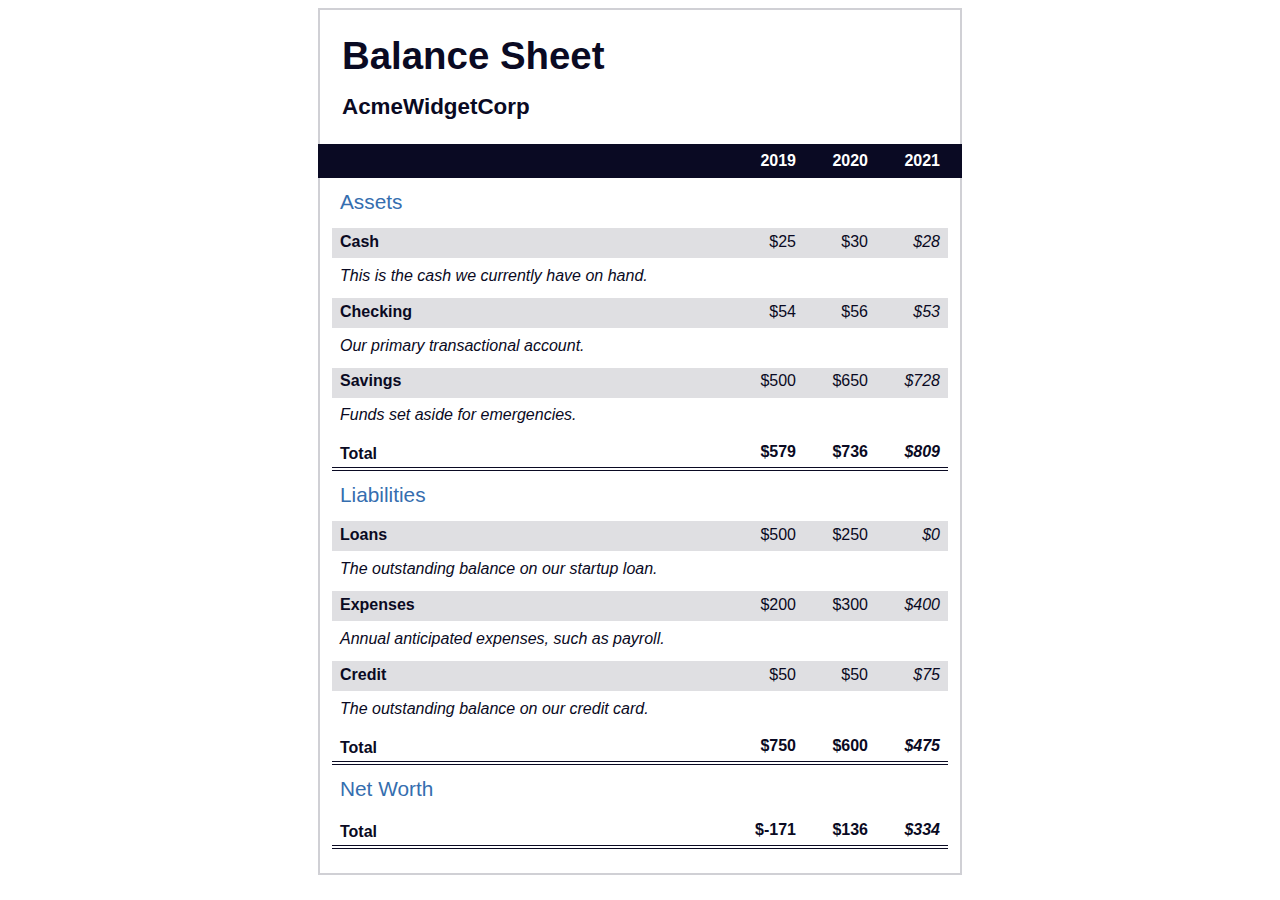
<file: Project/BalanceSheet/index.html>
<!DOCTYPE html>
<html lang="en">
  <head>
    <meta charset="UTF-8">
    <meta name="viewport" content="width=device-width, initial-scale=1.0">
    <title>Balance Sheet</title>
    <link rel="stylesheet" href="./styles.css">
  </head>
  <body>
    <main>
      <section>
        <h1>
          <span class="flex">
            <span>AcmeWidgetCorp</span>
            <span>Balance Sheet</span>
          </span>
        </h1>
        <div id="years" aria-hidden="true">
          <span class="year">2019</span>
          <span class="year">2020</span>
          <span class="year">2021</span>
        </div>
        <div class="table-wrap">
          <table>
            <caption>Assets</caption>
            <thead>
              <tr>
                <td></td>
                <th><span class="sr-only year">2019</span></th>
                <th><span class="sr-only year">2020</span></th>
                <th class="current"><span class="sr-only year">2021</span></th>
              </tr>
            </thead>
            <tbody>
              <tr class="data">
                <th>Cash <span class="description">This is the cash we currently have on hand.</span></th>
                <td>$25</td>
                <td>$30</td>
                <td class="current">$28</td>
              </tr>
              <tr class="data">
                <th>Checking <span class="description">Our primary transactional account.</span></th>
                <td>$54</td>
                <td>$56</td>
                <td class="current">$53</td>
              </tr>
              <tr class="data">
                <th>Savings <span class="description">Funds set aside for emergencies.</span></th>
                <td>$500</td>
                <td>$650</td>
                <td class="current">$728</td>
              </tr>
              <tr class="total">
                <th>Total <span class="sr-only">Assets</span></th>
                <td>$579</td>
                <td>$736</td>
                <td class="current">$809</td>
              </tr>
            </tbody>
          </table>
          <table>
            <caption>Liabilities</caption>
            <thead>
              <tr>
              <td></td>
              <th><span class="sr-only">2019</span></th>
              <th><span class="sr-only">2020</span></th>
              <th><span class="sr-only">2021</span></th>
              </tr>
            </thead>
            <tbody>
              <tr class="data">
                <th>Loans <span class="description">The outstanding balance on our startup loan.</span></th>
                <td>$500</td>
                <td>$250</td>
                <td class="current">$0</td>
              </tr>
              <tr class="data">
                <th>Expenses <span class="description">Annual anticipated expenses, such as payroll.</span></th>
                <td>$200</td>
                <td>$300</td>
                <td class="current">$400</td>
              </tr>
              <tr class="data">
                <th>Credit <span class="description">The outstanding balance on our credit card.</span></th>
                <td>$50</td>
                <td>$50</td>
                <td class="current">$75</td>
              </tr>
              <tr class="total">
                <th>Total <span class="sr-only">Liabilities</span></th>
                <td>$750</td>
                <td>$600</td>
                <td class="current">$475</td>
              </tr>
            </tbody>
          </table>
          <table>
            <caption>Net Worth</caption>
            <thead>
              <tr>
              <td></td>
              <th><span class="sr-only">2019</span></th>
              <th><span class="sr-only">2020</span></th>
              <th><span class="sr-only">2021</span></th>
              </tr>
            </thead>
            <tbody>
              <tr class="total">
                <th>Total <span class="sr-only">Net Worth</span></th>
                <td>$-171</td>
                <td>$136</td>
                <td class="current">$334</td>
              </tr>
            </tbody>
          </table>
        </div>
      </section>
    </main>
  </body>
</html>
</file>
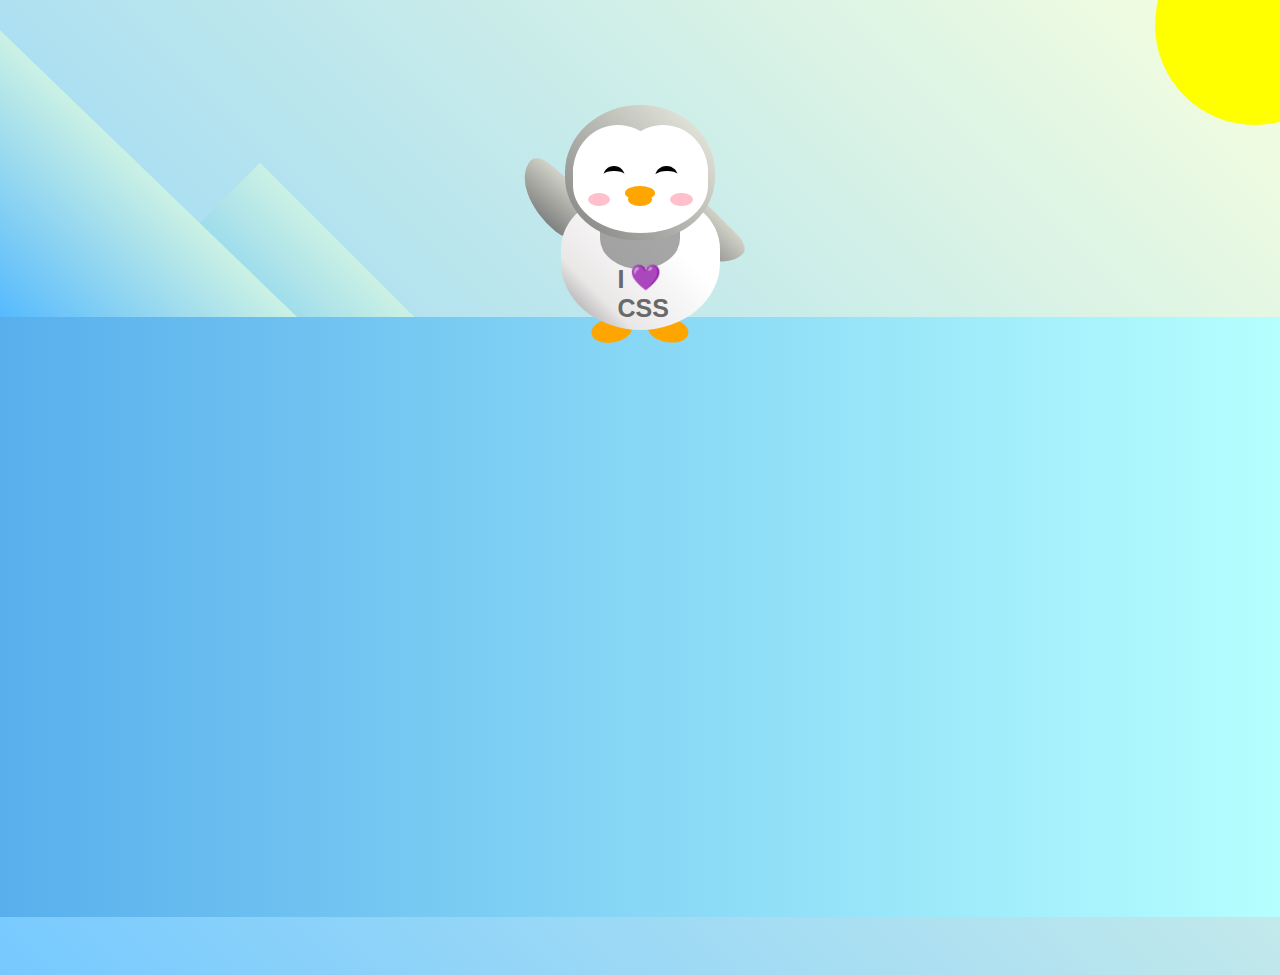
<file: Project/enguin/index.html>
<!DOCTYPE html>
<html lang="en">
  <head>
    <meta charset="UTF-8" />
    <link rel="stylesheet" href="./styles.css" />
    <title>Penguin</title>
    <meta name="viewport" content="width=device-width, initial-scale=1.0" />
  </head>

  <body>
    <div class="left-mountain"></div>
    <div class="back-mountain"></div>
    <div class="sun"></div>
    <div class="penguin">
      <div class="penguin-head">
        <div class="face left"></div>
        <div class="face right"></div>
        <div class="chin"></div>
        <div class="eye left">
          <div class="eye-lid"></div>
        </div>
        <div class="eye right">
          <div class="eye-lid"></div>
        </div>
        <div class="blush left"></div>
        <div class="blush right"></div>
        <div class="beak top"></div>
        <div class="beak bottom"></div>
      </div>
      <div class="shirt">
        <div>💜</div>
        <p>I CSS</p>
      </div> 
      <div class="penguin-body">
        <div class="arm left"></div>
        <div class="arm right"></div>
        <div class="foot left"></div>
        <div class="foot right"></div>
      </div>
    </div>

    <div class="ground"></div>
  </body>
</html>
</file>
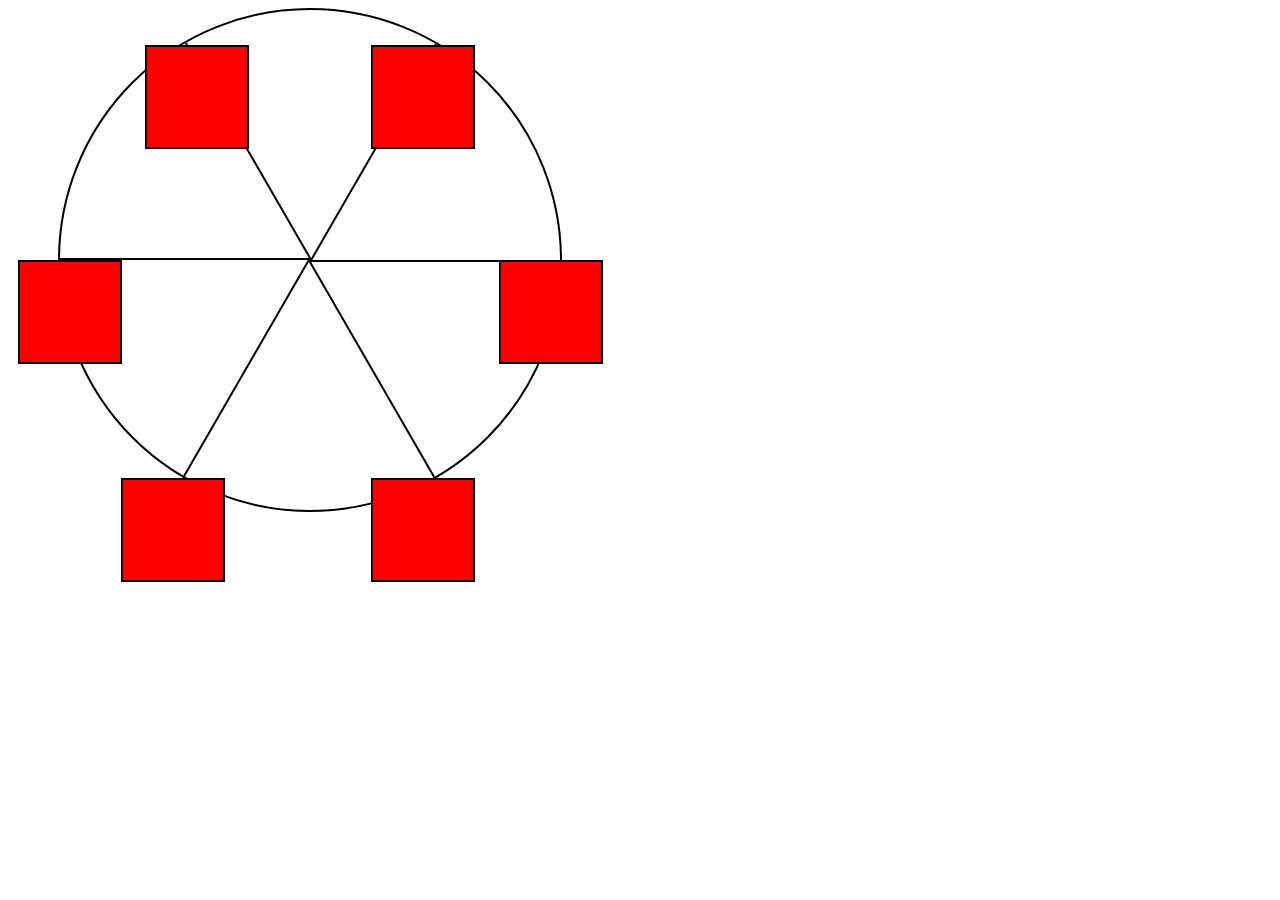
<file: Project/FerrisWheel/index.html>
<!DOCTYPE html>
<html lang="en">
  <head>
    <meta charset="UTF-8">
    <title>Ferris Wheel</title>
    <link rel="stylesheet" href="./styles.css">
  </head>
  <body>
    <div class="wheel">
      <span class="line"></span>
      <span class="line"></span>
      <span class="line"></span>
      <span class="line"></span>
      <span class="line"></span>
      <span class="line"></span>

      <div class="cabin"></div>
      <div class="cabin"></div>
      <div class="cabin"></div>
      <div class="cabin"></div>
      <div class="cabin"></div>
      <div class="cabin"></div>
    </div>
  </body>
</html>
</file>
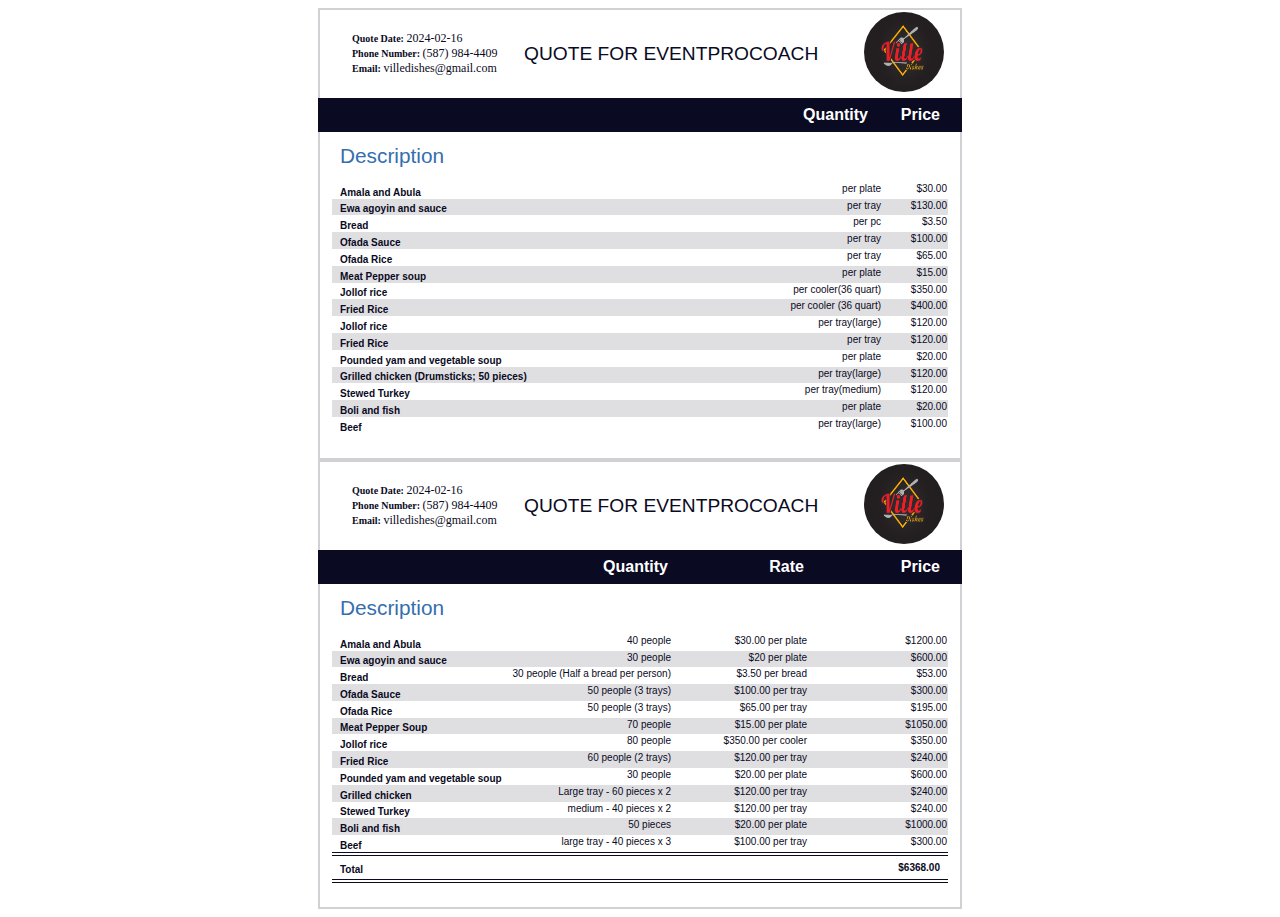
<file: Project/Invoice-Ville/index.html>
<!DOCTYPE html>
<html lang="en">
  <head>
    <meta charset="UTF-8">
    <meta name="viewport" content="width=device-width, initial-scale=1.0">
    <title>Balance Sheet</title>
    <link rel="stylesheet" href="./styles.css">
  </head>
  <body>
    <main>
      <section>
      <div class="header-flex">
        <h1>
          <span class="flex">
            <span class="company-info">
              <div>Quote Date: <span id="quote-date">2024-02-16</span></div>
              <div>Phone Number: <span id="phone-number">(587) 984-4409</span></div>
              <div>Email: <span id="email">villedishes@gmail.com</span></div>
            </span>
            <!-- <span>VilleDishes</span> -->
          </span>
        </h1>
        <span class="title">Quote for EventProCoach</span>
        <span>
          <img src="ville logo 2.jpg" alt="VilleDishes' logo" id="ville-img"/>
        </span>
      </div>
        <div id="years" aria-hidden="true">
          <span class="year">Quantity</span>
          <span class="year">Price</span>
        </div>
        <div class="table-wrap">
          <table>
            <caption>Description</caption>
            <thead>
              <tr>
                <th><span class="sr-only year">Description</span></th>
                <th><span class="sr-only year">Quantity</span></th>
                <th><span class="sr-only year">Price</span></th>
              </tr>
            </thead>
            <tbody>
              <tr class="data">
                <th>Amala and Abula </th>
                <td>per plate</td>
                <td>$30.00</td>
              </tr>
              <tr class="data">
                <th>Ewa agoyin and sauce </th>
                <td>per tray</td>
                <td>$130.00</td>
              </tr>
              <tr class="data">
                <th>Bread </th>
                <td>per pc</td>
                <td>$3.50</td>
              </tr>
              <!-- <tr class="data">
                <th>Ofada Sauce <span class="description">Funds set aside for emergencies.</span></th>
                <td>per tray</td>
                <td>$100.00</td>
              </tr> -->
              <tr class="data">
                <th>Ofada Sauce </th>
                <td>per tray</td>
                <td>$100.00</td>
              </tr>
              <tr class="data">
                <th>Ofada Rice </th>
                <td>per tray</td>
                <td>$65.00</td>
              </tr>
              <tr class="data">
                <th>Meat Pepper soup </th>
                <td>per plate</td>
                <td>$15.00</td>
              </tr>

              <tr class="data">
                <th>Jollof rice </th>
                <td>per cooler(36 quart)</td>
                <td>$350.00</td>
              </tr>

              <tr class="data">
                <th>Fried Rice </th>
                <td>per cooler (36 quart)</td>
                <td>$400.00</td>
              </tr>

              <tr class="data">
                <th>Jollof rice </th>
                <td>per tray(large)</td>
                <td>$120.00</td>
              </tr>

              <tr class="data">
                <th>Fried Rice </th>
                <td>per tray</td>
                <td>$120.00</td>
              </tr>

              <tr class="data">
                <th>Pounded yam and vegetable soup </th>
                <td>per plate</td>
                <td>$20.00</td>
              </tr>

              <tr class="data">
                <th>Grilled chicken (Drumsticks; 50 pieces) </th>
                <td>per tray(large)</td>
                <td>$120.00</td>
              </tr>

              <tr class="data">
                <th>Stewed Turkey </th>
                <td>per tray(medium)</td>
                <td>$120.00</td>
              </tr>

              <tr class="data">
                <th>Boli and fish </th>
                <td>per plate</td>
                <td>$20.00</td>
              </tr>

              <tr class="data">
                <th>Beef </th>
                <td>per tray(large)</td>
                <td>$100.00</td>
              </tr>
              
            </tbody>
          </table>
        </div>
      </section>
      <section class="breakdown">
        <div class="header-flex">
          <h1>
            <span class="flex">
              <span class="company-info">
                <div>Quote Date: <span id="quote-date">2024-02-16</span></div>
                <div>Phone Number: <span id="phone-number">(587) 984-4409</span></div>
                <div>Email: <span id="email">villedishes@gmail.com</span></div>
              </span>
              <!-- <span>VilleDishes</span> -->
            </span>
          </h1>
          <span class="title">Quote for EventProCoach</span>
          <span>
            <img src="ville logo 2.jpg" alt="VilleDishes' logo" id="ville-img"/>
          </span>
        </div>
          <div id="years" aria-hidden="true">
            <span class="year">Quantity</span>
            <span class="year">Rate</span>
            <span class="year">Price</span>
          </div>
          <div class="table-wrap">
            <table>
              <caption>Description</caption>
              <thead>
                <tr>
                  <th><span class="sr-only year">Description</span></th>
                  <th><span class="sr-only year">Quantity</span></th>
                  <th><span class="sr-only year">Rate</span></th>
                  <th><span class="sr-only year">Subtotal</span></th>
                </tr>
              </thead>
              <tbody>
                <tr class="data">
                  <th>Amala and Abula </th>
                  <td>40 people</td>
                  <td>$30.00 per plate</td>
                  <td>$1200.00</td>
                </tr>
                <tr class="data">
                  <th>Ewa agoyin and sauce </th>
                  <td>30 people</td>
                  <td>$20 per plate</td>
                  <td>$600.00</td>
                </tr>
                <tr class="data">
                  <th>Bread </th>
                  <td>30 people (Half a bread per person)</td>
                  <td>$3.50 per bread</td>
                  <td>$53.00</td>
                </tr>
                <!-- <tr class="data">
                  <th>Ofada Sauce <span class="description">Funds set aside for emergencies.</span></th>
                  <td>per tray</td>
                  <td>$100.00</td>
                </tr> -->
                <tr class="data">
                  <th>Ofada Sauce</th>
                  <td>50 people (3 trays)</td>
                  <td>$100.00 per tray</td>
                  <td>$300.00</td>
                </tr>
                <tr class="data">
                  <th>Ofada Rice </th>
                  <td>50 people (3 trays)</td>
                  <td>$65.00 per tray</td>
                  <td>$195.00</td>
                </tr>
                <tr class="data">
                  <th>Meat Pepper Soup</th>
                  <td>70 people</td>
                  <td>$15.00 per plate</td>
                  <td>$1050.00</td>
                </tr>
  
                <tr class="data">
                  <th>Jollof rice </th>
                  <td>80 people</td>
                  <td>$350.00 per cooler</td>
                  <td>$350.00</td>
                </tr>
  
                <tr class="data">
                  <th>Fried Rice </th>
                  <td>60 people (2 trays)</td>
                  <td>$120.00 per tray</td>
                  <td>$240.00</td>
                </tr>
  
                <!-- <tr class="data">
                  <th>Jollof rice </th>
                  <td>per tray(large)</td>
                  <td>$120.00</td>
                </tr>
  
                <tr class="data">
                  <th>Fried Rice </th>
                  <td>per tray</td>
                  <td>$120.00</td>
                </tr> -->
  
                <tr class="data">
                  <th>Pounded yam and vegetable soup </th>
                  <td>30 people</td>
                  <td>$20.00 per plate</td>
                  <td>$600.00</td>
                </tr>
  
                <tr class="data">
                  <th>Grilled chicken</th>
                  <td>Large tray - 60 pieces x 2</td>
                  <td>$120.00 per tray</td>
                  <td>$240.00</td>
                </tr>
  
                <tr class="data">
                  <th>Stewed Turkey </th>
                  <td>medium - 40 pieces x 2</td>
                  <td>$120.00 per tray</td>
                  <td>$240.00</td>
                </tr>
  
                <tr class="data">
                  <th>Boli and fish </th>
                  <td>50 pieces</td>
                  <td>$20.00 per plate</td>
                  <td>$1000.00</td>
                </tr>
  
                <tr class="data">
                  <th>Beef </th>
                  <td>large tray - 40 pieces x 3</td>
                  <td>$100.00 per tray</td>
                  <td>$300.00</td>
                </tr>
                <tr class="total">
                  <th>Total </th>
                  <td></td>
                  <td></td>
                  <td>$6368.00</td>
                </tr>
                
              </tbody>
            </table>
          </div>
        </section>
    </main>
  </body>
</html>
</file>
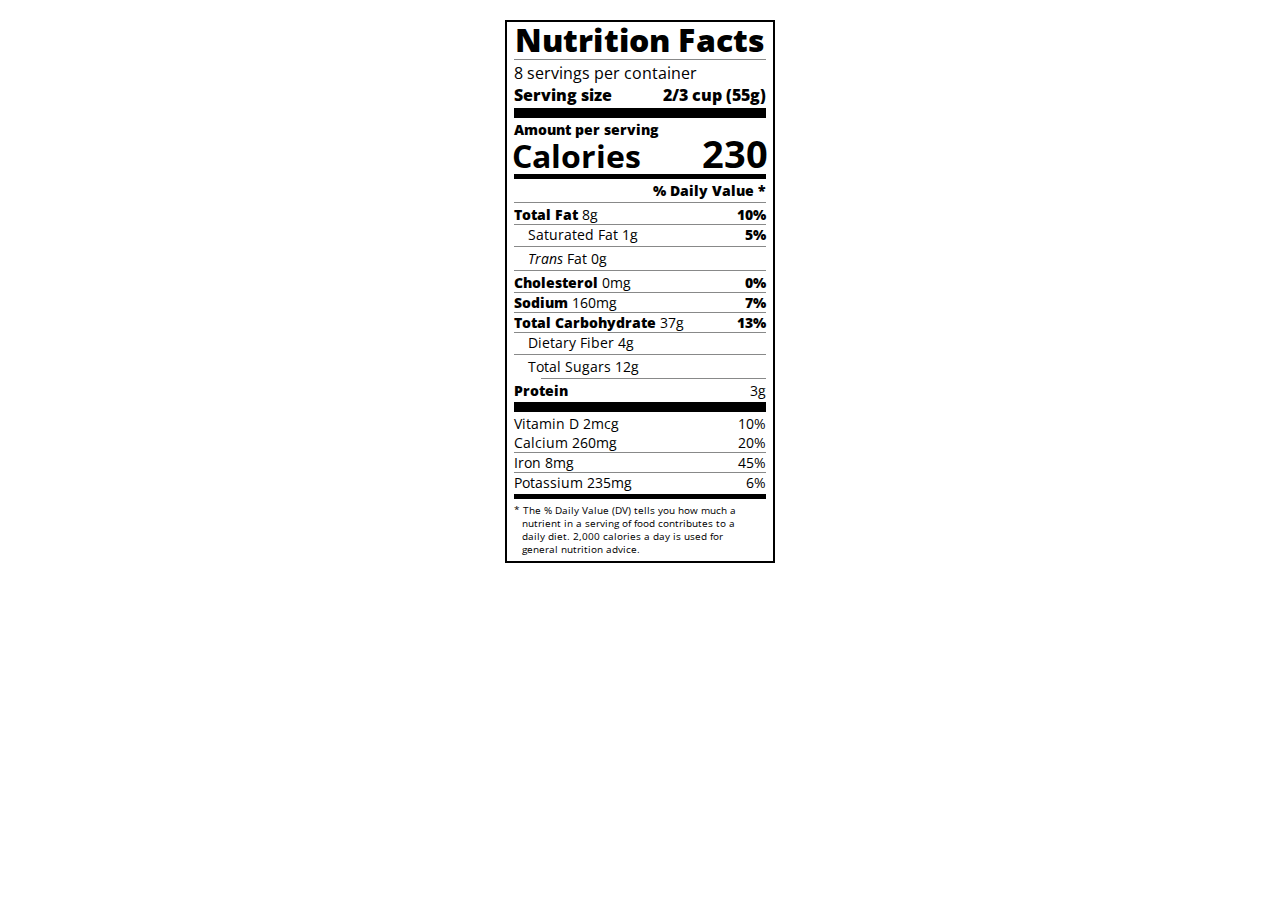
<file: Project/NutritionLabel/index.html>
<!DOCTYPE html>
<html lang="en">

<head>
  <meta charset="UTF-8">
  <title>Nutrition Label</title>
  <link href="https://fonts.googleapis.com/css?family=Open+Sans:400,700,800" rel="stylesheet">
  <link href="./styles.css" rel="stylesheet">
</head>

<body>
  <div class="label">
    <header>
      <h1 class="bold">Nutrition Facts</h1>
      <div class="divider"></div>
      <p>8 servings per container</p>
      <p class="bold">Serving size <span>2/3 cup (55g)</span></p>
    </header>
    <div class="divider large"></div>
    <div class="calories-info">
      <div class="left-container">
        <h2 class="bold small-text">Amount per serving</h2>
        <p>Calories</p>
      </div>
      <span>230</span>
    </div>
    <div class="divider medium"></div>
    <div class="daily-value small-text">
      <p class="bold right no-divider">% Daily Value *</p>
      <div class="divider"></div>
      <p><span><span class="bold">Total Fat</span> 8g</span> <span class="bold">10%</span></p>
      <p class="indent no-divider">Saturated Fat 1g <span class="bold">5%</span></p>
      <div class="divider"></div>
      <p class="indent no-divider"><span><i>Trans</i> Fat 0g</span></p>
      <div class="divider"></div>
      <p><span><span class="bold">Cholesterol</span> 0mg</span> <span class="bold">0%</span></p>
      <p><span><span class="bold">Sodium</span> 160mg</span> <span class="bold">7%</span></p>
      <p><span><span class="bold">Total Carbohydrate</span> 37g</span> <span class="bold">13%</span></p>
      <p class="indent no-divider">Dietary Fiber 4g</p>
      <div class="divider"></div>
      <p class="indent no-divider">Total Sugars 12g</p>
      <div class="divider double-indent"></div>
      <p class="no-divider"><span class="bold">Protein</span> 3g</p>
      <div class="divider large"></div>
      <p class="no-divider">Vitamin D 2mcg <span>10%</span></p>
      <p>Calcium 260mg <span>20%</span></p>
      <p>Iron 8mg <span>45%</span></p>
      <p class="no-divider">Potassium 235mg<span>6%</span></p>
    </div> 
    <div class="medium divider"></div>
	<p class="note">* The % Daily Value (DV) tells you how much a nutrient in a serving of food contributes to a daily diet. 2,000 calories a day is used for general nutrition advice.</p>   
  </div>
</body>
</html>
</file>
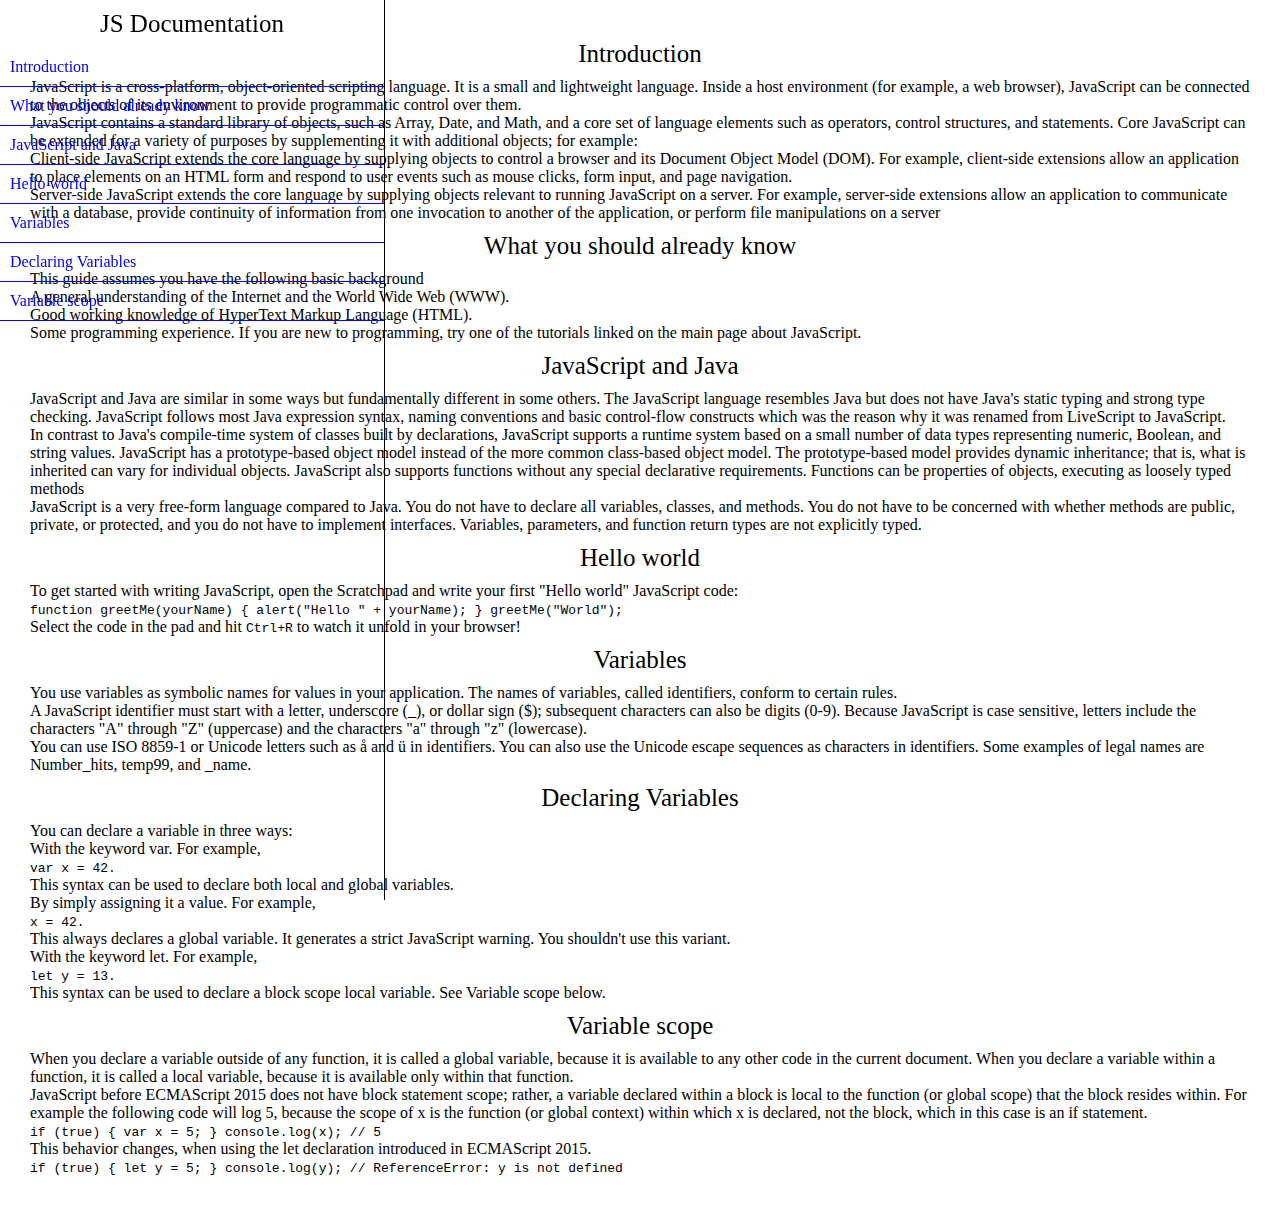
<file: Project/TechnicalDocumentation/index.html>
<!DOCTYPE html>
<html lang="en">
  <head>
    <meta charset="UTF-8" />
    <title>technical-documentation</title>
    <meta name="viewport" content="width=device-width, initial-scale=1.0" />
    <link rel="stylesheet" href="./styles.css">
  </head>
  <body>
    <nav id="navbar">
      <header>JS Documentation</header>
      <ul>
        <li><a class="nav-link" href="#Introduction">Introduction</a></li>
      <li><a class="nav-link" href="#What_you_should_already_know">What you should already know</a></li>
      <li><a class="nav-link" href="#JavaScript_and_Java">JavaScript and Java</a></li>
      <li><a class="nav-link" href="#Hello_world">Hello world</a></li>
      <li><a class="nav-link" href="#Variables">Variables</a></li>
      <li><a class="nav-link" href="#Declaring_Variables">Declaring Variables</a></li>
      <li><a class="nav-link" href="#Variable_scope">Variable scope</a></li>
      </ul>
    </nav>
    <main id="main-doc">
      <section class="main-section" id="Introduction">
        <header>Introduction</header>
        <p>JavaScript is a cross-platform, object-oriented scripting language. It is a small and lightweight language. Inside a host environment (for example, a web browser), JavaScript can be connected to the objects of its environment to provide programmatic control over them.</p>
        <p>JavaScript contains a standard library of objects, such as Array, Date, and Math, and a core set of language elements such as operators, control structures, and statements. Core JavaScript can be extended for a variety of purposes by supplementing it with additional objects; for example:</p>
        <ul>
          <li>Client-side JavaScript extends the core language by supplying objects to control a browser and its Document Object Model (DOM). For example, client-side extensions allow an application to place elements on an HTML form and respond to user events such as mouse clicks, form input, and page navigation.</li>
          <li>Server-side JavaScript extends the core language by supplying objects relevant to running JavaScript on a server. For example, server-side extensions allow an application to communicate with a database, provide continuity of information from one invocation to another of the application, or perform file manipulations on a server</li>
        </ul>
      </section>
      <section class="main-section" id="What_you_should_already_know">
        <header>What you should already know</header>
        <p>This guide assumes you have the following basic background</p>
        <ul>
          <li>A general understanding of the Internet and the World Wide Web (WWW).</li>
          <li>Good working knowledge of HyperText Markup Language (HTML).</li>
          <li>Some programming experience. If you are new to programming, try one of the tutorials linked on the main page about JavaScript.</li>
        </ul>
      </section>
      <section class="main-section" id="JavaScript_and_Java">
        <header>JavaScript and Java</header>
        <p>JavaScript and Java are similar in some ways but fundamentally different in some others. The JavaScript language resembles Java but does not have Java's static typing and strong type checking. JavaScript follows most Java expression syntax, naming conventions and basic control-flow constructs which was the reason why it was renamed from LiveScript to JavaScript.</p>
        <p>In contrast to Java's compile-time system of classes built by declarations, JavaScript supports a runtime system based on a small number of data types representing numeric, Boolean, and string values. JavaScript has a prototype-based object model instead of the more common class-based object model. The prototype-based model provides dynamic inheritance; that is, what is inherited can vary for individual objects. JavaScript also supports functions without any special declarative requirements. Functions can be properties of objects, executing as loosely typed methods</p>
        <p>JavaScript is a very free-form language compared to Java. You do not have to declare all variables, classes, and methods. You do not have to be concerned with whether methods are public, private, or protected, and you do not have to implement interfaces. Variables, parameters, and function return types are not explicitly typed.</p>
      </section>
      <section class="main-section" id="Hello_world">
        <header>Hello world</header>
        <p>To get started with writing JavaScript, open the Scratchpad and write your first "Hello world" JavaScript code:</p>
        <code>function greetMe(yourName) { alert("Hello " + yourName); }
greetMe("World");</code>
<p>Select the code in the pad and hit <kbd>Ctrl+R</kbd> to watch it unfold in your browser!</p>
      </section>
      <section class="main-section" id="Variables">
        <header>Variables</header>
        <p>You use variables as symbolic names for values in your application. The names of variables, called identifiers, conform to certain rules.</p>
        <p>A JavaScript identifier must start with a letter, underscore (_), or dollar sign ($); subsequent characters can also be digits (0-9). Because JavaScript is case sensitive, letters include the characters "A" through "Z" (uppercase) and the characters "a" through "z" (lowercase).</p>
        <p>You can use ISO 8859-1 or Unicode letters such as å and ü in identifiers. You can also use the Unicode escape sequences as characters in identifiers. Some examples of legal names are Number_hits, temp99, and _name.</p>
      </section>
      <section class="main-section" id="Declaring_Variables">
        <header>Declaring Variables</header>
        <p>You can declare a variable in three ways:</p>
        <p>With the keyword var. For example,</p>
        <code>var x = 42.</code>
        <p>This syntax can be used to declare both local and global variables.</p>
        <p>By simply assigning it a value. For example,</p>
        <code>x = 42.</code>
        <p>This always declares a global variable. It generates a strict JavaScript warning. You shouldn't use this variant.</p>
        <p>With the keyword let. For example,</p>
        <code>let y = 13.</code>
        <p>This syntax can be used to declare a block scope local variable. See Variable scope below.</p>
      </section>
      <section class="main-section" id="Variable_scope">
        <header>Variable scope</header>
        <p>When you declare a variable outside of any function, it is called a global variable, because it is available to any other code in the current document. When you declare a variable within a function, it is called a local variable, because it is available only within that function.</p>
        <p>JavaScript before ECMAScript 2015 does not have block statement scope; rather, a variable declared within a block is local to the function (or global scope) that the block resides within. For example the following code will log 5, because the scope of x is the function (or global context) within which x is declared, not the block, which in this case is an if statement.</p>
        <code>if (true) { var x = 5; } console.log(x); // 5</code>
        <p>This behavior changes, when using the let declaration introduced in ECMAScript 2015.</p>
        <code>if (true) { let y = 5; } console.log(y); // ReferenceError: y is
not defined</code>
      </section>
    </main>
  </body>
</file>
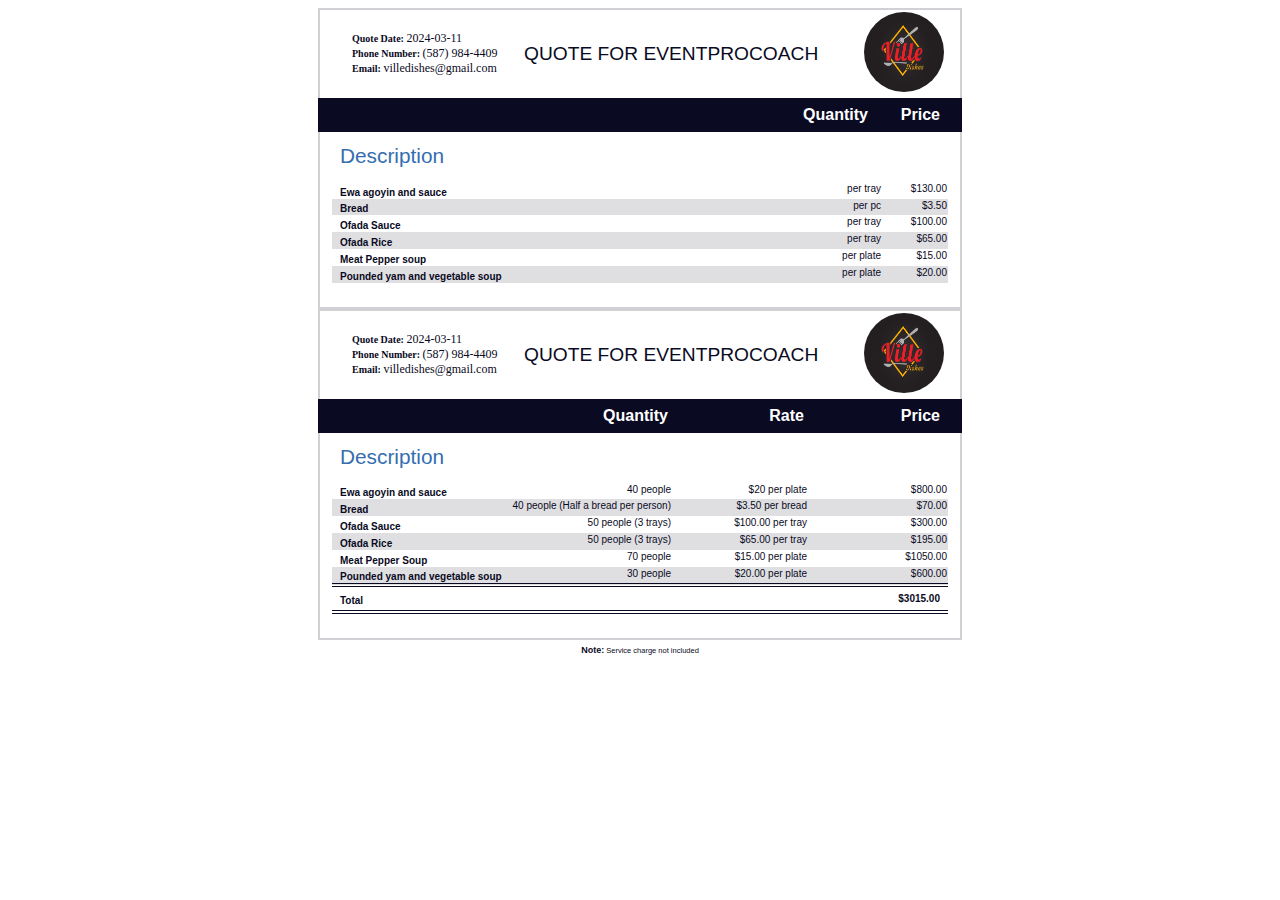
<file: Project/Invoice-Ville/invoice.html>
<!DOCTYPE html>
<html lang="en">
  <head>
    <meta charset="UTF-8">
    <meta name="viewport" content="width=device-width, initial-scale=1.0">
    <title>Balance Sheet</title>
    <link rel="stylesheet" href="./styles.css">
  </head>
  <body>
    <main>
      <section>
      <div class="header-flex">
        <h1>
          <span class="flex">
            <span class="company-info">
              <div>Quote Date: <span id="quote-date">2024-03-11</span></div>
              <div>Phone Number: <span id="phone-number">(587) 984-4409</span></div>
              <div>Email: <span id="email">villedishes@gmail.com</span></div>
            </span>
            <!-- <span>VilleDishes</span> -->
          </span>
        </h1>
        <span class="title">Quote for EventProCoach</span>
        <span>
          <img src="ville logo 2.jpg" alt="VilleDishes' logo" id="ville-img"/>
        </span>
      </div>
        <div id="years" aria-hidden="true">
          <span class="year">Quantity</span>
          <span class="year">Price</span>
        </div>
        <div class="table-wrap">
          <table>
            <caption>Description</caption>
            <thead>
              <tr>
                <th><span class="sr-only year">Description</span></th>
                <th><span class="sr-only year">Quantity</span></th>
                <th><span class="sr-only year">Price</span></th>
              </tr>
            </thead>
            <tbody>
              <!-- <tr class="data">
                <th>Amala and Abula </th>
                <td>per plate</td>
                <td>$30.00</td>
              </tr> -->
              <tr class="data">
                <th>Ewa agoyin and sauce </th>
                <td>per tray</td>
                <td>$130.00</td>
              </tr>
              <tr class="data">
                <th>Bread </th>
                <td>per pc</td>
                <td>$3.50</td>
              </tr>
              <!-- <tr class="data">
                <th>Ofada Sauce <span class="description">Funds set aside for emergencies.</span></th>
                <td>per tray</td>
                <td>$100.00</td>
              </tr> -->
              <tr class="data">
                <th>Ofada Sauce </th>
                <td>per tray</td>
                <td>$100.00</td>
              </tr>
              <tr class="data">
                <th>Ofada Rice </th>
                <td>per tray</td>
                <td>$65.00</td>
              </tr>
              <tr class="data">
                <th>Meat Pepper soup </th>
                <td>per plate</td>
                <td>$15.00</td>
              </tr>

              <!-- <tr class="data">
                <th>Jollof rice </th>
                <td>per cooler(36 quart)</td>
                <td>$350.00</td>
              </tr> -->

              <!-- <tr class="data">
                <th>Fried Rice </th>
                <td>per cooler (36 quart)</td>
                <td>$400.00</td>
              </tr>

              <tr class="data">
                <th>Jollof rice </th>
                <td>per tray(large)</td>
                <td>$120.00</td>
              </tr>

              <tr class="data">
                <th>Fried Rice </th>
                <td>per tray</td>
                <td>$120.00</td>
              </tr> -->

              <tr class="data">
                <th>Pounded yam and vegetable soup </th>
                <td>per plate</td>
                <td>$20.00</td>
              </tr>

              <!-- <tr class="data">
                <th>Grilled chicken (Drumsticks; 50 pieces) </th>
                <td>per tray(large)</td>
                <td>$120.00</td>
              </tr>

              <tr class="data">
                <th>Stewed Turkey </th>
                <td>per tray(medium)</td>
                <td>$120.00</td>
              </tr>

              <tr class="data">
                <th>Boli and fish </th>
                <td>per plate</td>
                <td>$20.00</td>
              </tr>

              <tr class="data">
                <th>Beef </th>
                <td>per tray(large)</td>
                <td>$100.00</td>
              </tr> -->
              
            </tbody>
          </table>
        </div>
      </section>
      <section class="breakdown">
        <div class="header-flex">
          <h1>
            <span class="flex">
              <span class="company-info">
                <div>Quote Date: <span id="quote-date">2024-03-11</span></div>
                <div>Phone Number: <span id="phone-number">(587) 984-4409</span></div>
                <div>Email: <span id="email">villedishes@gmail.com</span></div>
              </span>
              <!-- <span>VilleDishes</span> -->
            </span>
          </h1>
          <span class="title">Quote for EventProCoach</span>
          <span>
            <img src="ville logo 2.jpg" alt="VilleDishes' logo" id="ville-img"/>
          </span>
        </div>
          <div id="years" aria-hidden="true">
            <span class="year">Quantity</span>
            <span class="year">Rate</span>
            <span class="year">Price</span>
          </div>
          <div class="table-wrap">
            <table>
              <caption>Description</caption>
              <thead>
                <tr>
                  <th><span class="sr-only year">Description</span></th>
                  <th><span class="sr-only year">Quantity</span></th>
                  <th><span class="sr-only year">Rate</span></th>
                  <th><span class="sr-only year">Subtotal</span></th>
                </tr>
              </thead>
              <tbody>
                <!-- <tr class="data">
                  <th>Amala and Abula </th>
                  <td>40 people</td>
                  <td>$30.00 per plate</td>
                  <td>$1200.00</td>
                </tr> -->
                <tr class="data">
                  <th>Ewa agoyin and sauce </th>
                  <td>40 people</td>
                  <td>$20 per plate</td>
                  <td>$800.00</td>
                </tr>
                <tr class="data">
                  <th>Bread </th>
                  <td>40 people (Half a bread per person)</td>
                  <td>$3.50 per bread</td>
                  <td>$70.00</td>
                </tr>
                <!-- <tr class="data">
                  <th>Ofada Sauce <span class="description">Funds set aside for emergencies.</span></th>
                  <td>per tray</td>
                  <td>$100.00</td>
                </tr> -->
                <tr class="data">
                  <th>Ofada Sauce</th>
                  <td>50 people (3 trays)</td>
                  <td>$100.00 per tray</td>
                  <td>$300.00</td>
                </tr>
                <tr class="data">
                  <th>Ofada Rice </th>
                  <td>50 people (3 trays)</td>
                  <td>$65.00 per tray</td>
                  <td>$195.00</td>
                </tr>
                <tr class="data">
                  <th>Meat Pepper Soup</th>
                  <td>70 people</td>
                  <td>$15.00 per plate</td>
                  <td>$1050.00</td>
                </tr>
  
                <!-- <tr class="data">
                  <th>Jollof rice </th>
                  <td>80 people</td>
                  <td>$350.00 per cooler</td>
                  <td>$350.00</td>
                </tr>
  
                <tr class="data">
                  <th>Fried Rice </th>
                  <td>60 people (2 trays)</td>
                  <td>$120.00 per tray</td>
                  <td>$240.00</td>
                </tr> -->
  
                <!-- <tr class="data">
                  <th>Jollof rice </th>
                  <td>per tray(large)</td>
                  <td>$120.00</td>
                </tr>
  
                <tr class="data">
                  <th>Fried Rice </th>
                  <td>per tray</td>
                  <td>$120.00</td>
                </tr> -->
  
                <tr class="data">
                  <th>Pounded yam and vegetable soup </th>
                  <td>30 people</td>
                  <td>$20.00 per plate</td>
                  <td>$600.00</td>
                </tr>
  
                <!-- <tr class="data">
                  <th>Grilled chicken</th>
                  <td>Large tray - 60 pieces x 2</td>
                  <td>$120.00 per tray</td>
                  <td>$240.00</td>
                </tr>
  
                <tr class="data">
                  <th>Stewed Turkey </th>
                  <td>medium - 40 pieces x 2</td>
                  <td>$120.00 per tray</td>
                  <td>$240.00</td>
                </tr>
  
                <tr class="data">
                  <th>Boli and fish </th>
                  <td>50 pieces</td>
                  <td>$20.00 per plate</td>
                  <td>$1000.00</td>
                </tr>
  
                <tr class="data">
                  <th>Beef </th>
                  <td>large tray - 40 pieces x 3</td>
                  <td>$100.00 per tray</td>
                  <td>$300.00</td>
                </tr> -->
                <tr class="total">
                  <th>Total </th>
                  <td></td>
                  <td></td>
                  <td>$3015.00</td>
                </tr>
                
              </tbody>
            </table>
          </div>
        </section>
        <fn class="footnote"><strong>Note:</strong><small> Service charge not included</small></fn>
    </main>
  </body>
</html>
</file>
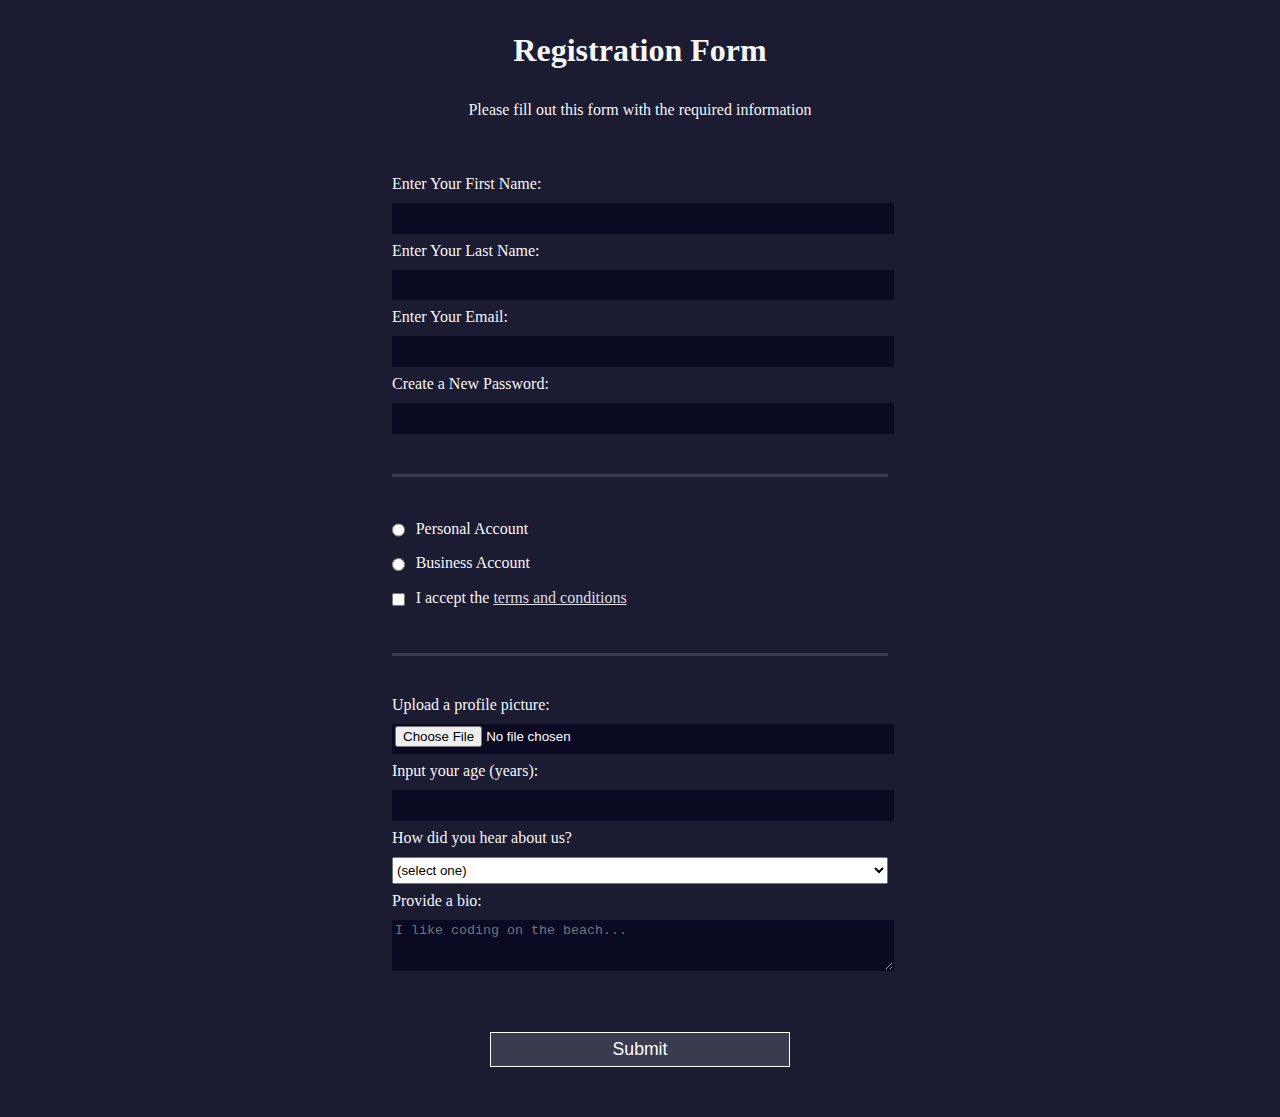
<file: Project/Registration Form/registrationForm.html>
<!DOCTYPE html>
<html lang="en">
  <head>
    <meta charset="UTF-8">
    <title>Registration Form</title>
    <link rel="stylesheet" href="styles.css" />
  </head>
  <body>
    <h1>Registration Form</h1>
    <p>Please fill out this form with the required information</p>
    <form method="post" action='https://register-demo.freecodecamp.org'>
      <fieldset>
        <label for="first-name">Enter Your First Name: <input id="first-name" type="text" name="first-name" required /></label>
        <label for="last-name">Enter Your Last Name: <input id="last-name" type="text" name="last-name" required /></label>
        <label for="email">Enter Your Email: <input id="email" type="email" name="email" required /></label>
        <label for="new-password">Create a New Password: <input id="new-password" type="password" pattern="[a-z0-5]{8,}" name="password" required /></label>
      </fieldset>
      <fieldset>
        <label for="personal-account"><input id="personal-account" class="inline" type="radio" name="account-type" /> Personal Account</label>
        <label for="business-account"><input id="business-account" class="inline" type="radio" name="account-type" /> Business Account</label>
        <label for="terms-and-conditions"><input id="terms-and-conditions" class="inline" type="checkbox" name="terms-conditions" required /> I accept the <a href="https://www.freecodecamp.org/news/terms-of-service/">terms and conditions</a>
        </label>
      </fieldset>
      <fieldset>
        <label for="profile-picture">Upload a profile picture: <input id="profile-picture" type="file" name="profile-pic"/></label>
        <label for="age">Input your age (years): <input id="age" type="number" min="13" max="120" name="age" /></label>
        <label for="referrer">How did you hear about us?
          <select id="referrer" name="referrer">
            <option value="">(select one)</option>
            <option value="1">freeCodeCamp News</option>
            <option value="2">freeCodeCamp YouTube Channel</option>
            <option value="3">freeCodeCamp Forum</option>
            <option value="4">Other</option>
          </select>
        </label>
        <label for="bio">Provide a bio:
          <textarea id ="bio" name="bio" rows="3" cols="30" placeholder="I like coding on the beach..."></textarea>
        </label>
      </fieldset>
      <input type="submit" value="Submit" />
    </form>
  </body>
</html>
</file>
<file: Project/BalanceSheet/styles.css>
span[class~="sr-only"] {
  border: 0 !important;
  clip: rect(1px, 1px, 1px, 1px) !important;
  clip-path: inset(50%) !important;
  height: 1px !important;
  width: 1px !important;
  position: absolute !important;
  overflow: hidden !important;
  white-space: nowrap !important;
  padding: 0 !important;
  margin: -1px !important;
}

html {
  box-sizing: border-box;
}

body {
  font-family: sans-serif;
  color: #0a0a23;
}

h1 {
  max-width: 37.25rem;
  margin: 0 auto;
  padding: 1.5rem 1.25rem;
}

h1 .flex {
  display: flex;
  flex-direction: column-reverse;
  gap: 1rem;
}

h1 .flex span:first-of-type {
  font-size: 0.7em;
}

h1 .flex span:last-of-type {
  font-size: 1.2em;
}

section {
  max-width: 40rem;
  margin: 0 auto;
  border: 2px solid #d0d0d5;
}

#years {
  display: flex;
  justify-content: flex-end;
  position: sticky;
  z-index: 999;
  top: 0;
  background: #0a0a23;
  color: #fff;
  padding: 0.5rem calc(1.25rem + 2px) 0.5rem 0;
  margin: 0 -2px;
}

#years span[class] {
  font-weight: bold;
  width: 4.5rem;
  text-align: right;
}

.table-wrap {
  padding: 0 0.75rem 1.5rem 0.75rem;
}

table {
  border-collapse: collapse;
  border: 0;
  width: 100%;
  position: relative;
  margin-top: 3rem;
}

table caption {
  color: #356eaf;
  font-size: 1.3em;
  font-weight: normal;
  position: absolute;
  top: -2.25rem;
  left: 0.5rem;
}

tbody td {
  width: 100vw;
  min-width: 4rem;
  max-width: 4rem;
}

tbody th {
  width: calc(100% - 12rem);
}

tr[class="total"] {
  border-bottom: 4px double #0a0a23;
  font-weight: bold;
}

tr[class="total"] th {
  text-align: left;
  padding: 0.5rem 0 0.25rem 0.5rem;
}

tr.total td {
  text-align: right;
  padding: 0 0.25rem;
}

tr.total td:nth-of-type(3) {
  padding-right: 0.5rem;
}

tr.total:hover {
  background-color: #99c9ff;
}

td.current {
  font-style: italic;
}

tr.data {
  background-image: linear-gradient(to bottom, #dfdfe2 1.845rem, white 1.845rem);
}

tr.data th {
  text-align: left;
  padding-top: 0.3rem;
  padding-left: 0.5rem;
}

tr.data th .description {
  display: block;
  font-weight: normal;
  font-style: italic;
  padding: 1rem 0 0.75rem;
  margin-right: -13.5rem;
}

tr.data td {
  vertical-align: top;
  padding: 0.3rem 0.25rem 0;
  text-align: right;
}

tr.data td:last-of-type{
  padding-right: 0.5rem;
}
</file>
<file: Project/enguin/styles.css>
:root {
  --penguin-face: white;
  --penguin-picorna: orange;
  --penguin-skin: gray;
}

body {
  background: linear-gradient(45deg, rgb(118, 201, 255), rgb(247, 255, 222));
  margin: 0;
  padding: 0;
  width: 100%;
  height: 100vh;
  overflow: hidden;
}

.left-mountain {
  width: 300px;
  height: 300px;
  background: linear-gradient(rgb(203, 241, 228), rgb(80, 183, 255));
  position: absolute;
  transform: skew(0deg, 44deg);
  z-index: 2;
  margin-top: 100px;
}

.back-mountain {
  width: 300px;
  height: 300px;
  background: linear-gradient(rgb(203, 241, 228), rgb(47, 170, 255));
  position: absolute;
  z-index: 1;
  transform: rotate(45deg);
  left: 110px;
  top: 225px;
}

.sun {
  width: 200px;
  height: 200px;
  background-color: yellow;
  position: absolute;
  border-radius: 50%;
  top: -75px;
  right: -75px;
}

.penguin {
  width: 300px;
  height: 300px;
  margin: auto;
  margin-top: 75px;
  z-index: 4;
  position: relative;
  transition: transform 1s ease-in-out 0ms;
}

.penguin * {
  position: absolute;
}

.penguin:active {
  transform: scale(1.5);
  cursor: not-allowed;
}

.penguin-head {
  width: 50%;
  height: 45%;
  background: linear-gradient(
    45deg,
    var(--penguin-skin),
    rgb(239, 240, 228)
  );
  border-radius: 70% 70% 65% 65%;
  top: 10%;
  left: 25%;
  z-index: 1;
}

.face {
  width: 60%;
  height: 70%;
  background-color: var(--penguin-face);
  border-radius: 70% 70% 60% 60%;
  top: 15%;
}

.face.left {
  left: 5%;
}

.face.right {
  right: 5%;
}

.chin {
  width: 90%;
  height: 70%;
  background-color: var(--penguin-face);
  top: 25%;
  left: 5%;
  border-radius: 70% 70% 100% 100%;
}

.eye {
  width: 15%;
  height: 17%;
  background-color: black;
  top: 45%;
  border-radius: 50%;
}

.eye.left {
  left: 25%;
}

.eye.right {
  right: 25%;
}

.eye-lid {
  width: 150%;
  height: 100%;
  background-color: var(--penguin-face);
  top: 25%;
  left: -23%;
  border-radius: 50%;
}

.blush {
  width: 15%;
  height: 10%;
  background-color: pink;
  top: 65%;
  border-radius: 50%;
}

.blush.left {
  left: 15%;
}

.blush.right {
  right: 15%;
}

.beak {
  height: 10%;
  background-color: var(--penguin-picorna);
  border-radius: 50%;
}

.beak.top {
  width: 20%;
  top: 60%;
  left: 40%;
}

.beak.bottom {
  width: 16%;
  top: 65%;
  left: 42%;
}

.shirt {
  font: bold 25px Helvetica, sans-serif;
  top: 165px;
  left: 127.5px;
  z-index: 1;
  color: #6a6969;
}

.shirt div {
  font-weight:  initial;
  top: 22.5px;
  left: 12px;
}

.penguin-body {
  width: 53%;
  height: 45%;
  background: linear-gradient(
    45deg,
    rgb(134, 133, 133) 0%,
    rgb(234, 231, 231) 25%,
    white 67%
  );
  border-radius: 80% 80% 100% 100%;
  top: 40%;
  left: 23.5%;
}

.penguin-body::before {
  content: "";
  position: absolute;
  width: 50%;
  height: 45%;
  background-color: var(--penguin-skin);
  top: 10%;
  left: 25%;
  border-radius: 0% 0% 100% 100%;
  opacity: 70%;
}

.arm {
  width: 30%;
  height: 60%;
  background: linear-gradient(
    90deg,
    var(--penguin-skin),
    rgb(209, 210, 199)
  );
  border-radius: 30% 30% 30% 120%;
  z-index: -1;
}

.arm.left {
  top: 35%;
  left: 5%;
  transform-origin: top left; 
  transform: rotate(130deg) scaleX(-1);
  animation: 3s linear infinite wave;
}

.arm.right {
  top: 0%;
  right: -5%;
  transform: rotate(-45deg);
}

@keyframes wave {
  10% {
    transform: rotate(110deg) scaleX(-1);
  }
  20% {
    transform: rotate(130deg) scaleX(-1);
  }
  30% {
    transform: rotate(110deg) scaleX(-1);
  }
  40% {
    transform: rotate(130deg) scaleX(-1);
  }
}

.foot {
  width:  15%;
  height: 30%;
  background-color: var(--penguin-picorna);
  top: 85%;
  border-radius: 50%;
  z-index: -1;
}

.foot.left {
  left: 25%;
  transform: rotate(80deg);
}

.foot.right {
  right: 25%;
  transform: rotate(-80deg);
}

.ground {
  width: 100vw;
  height: calc(100vh - 300px);
  background: linear-gradient(90deg, rgb(88, 175, 236), rgb(182, 255, 255));
  z-index: 3;
  position: absolute;
  margin-top: -58px;
}
</file>
<file: Project/FerrisWheel/styles.css>
.wheel {
  border: 2px solid black;
  border-radius: 50%;
  margin-left: 50px;
  position: absolute;
  height: 55vw;
  width: 55vw;
  max-width: 500px;
  max-height: 500px;
  animation-name: wheel;
  animation-duration: 10s;
  animation-iteration-count: infinite;
  animation-timing-function: linear;
}

.line {
  background-color: black;
  width: 50%;
  height: 2px;
  position: absolute;
  top: 50%;
  left: 50%;
  transform-origin: 0% 0%;
}

.line:nth-of-type(2) {
  transform: rotate(60deg);
}
.line:nth-of-type(3) {
  transform: rotate(120deg);
}
.line:nth-of-type(4) {
  transform: rotate(180deg);
}
.line:nth-of-type(5) {
  transform: rotate(240deg);
}
.line:nth-of-type(6) {
  transform: rotate(300deg);
}

.cabin {
  background-color: red;
  width: 20%;
  height: 20%;
  position: absolute;
  border: 2px solid;
  transform-origin: 50% 0%;
  animation: cabins 10s ease-in-out infinite;
}

.cabin:nth-of-type(1) {
  right: -8.5%;
  top: 50%;
}
.cabin:nth-of-type(2) {
  right: 17%;
  top: 93.5%;
}
.cabin:nth-of-type(3) {
  right: 67%;
  top: 93.5%;
}
.cabin:nth-of-type(4) {
  left: -8.5%;
  top: 50%;
}
.cabin:nth-of-type(5) {
  left: 17%;
  top: 7%;
}
.cabin:nth-of-type(6) {
  right: 17%;
  top: 7%;
}

@keyframes wheel {
   0% {
     transform: rotate(0deg);
   }
   100% {
     transform: rotate(360deg);
   }
}

@keyframes cabins {
  0% {
    transform: rotate(0deg);
  }
  25% {
    background-color: yellow;
  }
  50% {
    background-color: purple;
  }
  75% {
    background-color: yellow;
  }
  100% {
    transform: rotate(-360deg);
  }
}
</file>
<file: Project/Invoice-Ville/styles.css>
span[class~="sr-only"] {
  border: 0 !important;
  clip: rect(1px, 1px, 1px, 1px) !important;
  clip-path: inset(50%) !important;
  height: 1px !important;
  width: 1px !important;
  position: absolute !important;
  overflow: hidden !important;
  white-space: nowrap !important;
  padding: 0 !important;
  margin: -1px !important;
}

html {
  box-sizing: border-box;
}

body {
  font-family: sans-serif;
  color: #0a0a23;
}

h1 {
  max-width: 37.25rem;
  margin-left: 1em;
  /* margin: 0 auto; */
  /* padding: 1.5rem 1.25rem; */
}
.header-flex .title {
  font-family: 'Lucida Sans', 'Lucida Sans Regular', 'Lucida Grande', 'Lucida Sans Unicode', Geneva, Verdana, sans-serif;
  text-transform: uppercase;
  font-size: larger;
}
h1 .flex {
  display: flex;
  flex-direction: column-reverse;
  gap: 1rem;
}

h1 .flex span:first-of-type {
  font-size: 0.7em;
}

h1 .flex span:last-of-type {
  font-size: 1.2em;
}

section {
  min-width: 40rem;
  margin: 0 auto;
  border: 2px solid #d0d0d5;
  
}

.footnote {
  font-size: xx-small;
  margin-top: 0.5em;
}

main{
  display: flex;
  flex-direction: column;
  justify-content: center;
  align-items: center;
}

#years {
  display: flex;
  justify-content: flex-end;
  position: sticky;
  z-index: 999;
  top: 0;
  background: #0a0a23;
  color: #fff;
  padding: 0.5rem calc(1.25rem + 2px) 0.5rem 0;
  margin: 0 -2px;
}

#years span[class] {
  font-weight: bold;
  width: 4.5rem;
  text-align: right;
}

.company-info div {
  font-family: 'Times New Roman', Times, serif;
  font-size: x-small;
}

.company-info span {
  font-weight: lighter;
  font-size: xx-small;
}

.breakdown #years span[class] {
  width: 8.5rem
}

.table-wrap {
  padding: 0 0.75rem 1.5rem 0.75rem;
}

table {
  border-collapse: collapse;
  border: 0;
  width: 100%;
  position: relative;
  margin-top: 3rem;
}

table caption {
  color: #356eaf;
  font-size: 1.3em;
  font-weight: normal;
  position: absolute;
  top: -2.25rem;
  left: 0.5rem;
}

tbody td {
  width: 100vw;
  font-size: x-small;
  min-width: 4rem;
  max-width: 8rem;
}

/* tbody tr td:nth-of-type(1) {

} */

tbody th {
  width: calc(100% - 18rem);
  font-size: x-small;
}

tr[class="total"] {
  border-bottom: 4px double #0a0a23;
  border-top: 4px double #0a0a23;
  font-weight: bold;
}

tr[class="total"] th {
  text-align: left;
  padding: 0.5rem 0 0.25rem 0.5rem;
}

tr.total td {
  text-align: right;
  padding: 0 0.25rem;
}

tr.total td:nth-of-type(3) {
  padding-right: 0.5rem;
}

tr.total:hover {
  background-color: #99c9ff;
}

td.current {
  font-style: italic;
}

tr.data:nth-child(even) {
  background-image: linear-gradient(to bottom, #dfdfe2 1.845rem, white 1.845rem);
}

tr.data th {
  text-align: left;
  padding-top: 0.3rem;
  padding-left: 0.5rem;
}

tr.data th .description {
  display: block;
  font-weight: normal;
  font-style: italic;
  padding: 1rem 0 0.75rem;
  margin-right: -13.5rem;
}

tr.data td {
  vertical-align: top;
  /* padding: 0.3rem 0.25rem 0; */
  text-align:left;
}

tr.data td:first-of-type {
  max-width: 10rem;
  text-align: right;
}

tr.data td:nth-of-type(2) {
  text-align: right;
  max-width: 5rem;
}

tr.data td:last-of-type{
  /* padding-right: 0.5rem; */
  text-align: right;
  max-width: 3rem
}

#ville-img{
  width: 80px;
  height: 80px;
  border-radius: 50%;
}
.header-flex{
  display: flex;
  justify-content: space-between;
  align-items: center;
}
.header-flex > span{
  margin-right: 1em;
}
</file>
<file: Project/NutritionLabel/styles.css>
* {
  box-sizing: border-box;
}

html {
  font-size: 16px;
}

body {
  font-family: 'Open Sans', sans-serif;
}

.label {
  border: 2px solid black;
  width: 270px;
  margin: 20px auto;
  padding: 0 7px;
}

header h1 {
  text-align: center;
  margin: -4px 0;
  letter-spacing: 0.15px
}

p {
  margin: 0;
  display: flex;
  justify-content: space-between;
}

.divider {
  border-bottom: 1px solid #888989;
  margin: 2px 0;
}

.bold {
  font-weight: 800;
}

.large {
  height: 10px;
}

.large, .medium {
  background-color: black;
  border: 0;
}

.medium {
  height: 5px;
}

.small-text {
  font-size: 0.85rem;
}


.calories-info {
  display: flex;
  justify-content: space-between;
  align-items: flex-end;
}

.calories-info h2 {
  margin: 0;
}

.left-container p {
  margin: -5px -2px;
  font-size: 2em;
  font-weight: 700;
}

.calories-info span {
  margin: -7px -2px;
  font-size: 2.4em;
  font-weight: 700;
}

.right {
  justify-content: flex-end;
}

.indent {
  margin-left: 1em;
}

* {
  box-sizing: border-box;
}

html {
  font-size: 16px;
}

body {
  font-family: 'Open Sans', sans-serif;
}

.label {
  border: 2px solid black;
  width: 270px;
  margin: 20px auto;
  padding: 0 7px;
}

header h1 {
  text-align: center;
  margin: -4px 0;
  letter-spacing: 0.15px
}

p {
  margin: 0;
  display: flex;
  justify-content: space-between;
}

.divider {
  border-bottom: 1px solid #888989;
  margin: 2px 0;
}

.bold {
  font-weight: 800;
}

.large {
  height: 10px;
}

.large, .medium {
  background-color: black;
  border: 0;
}

.medium {
  height: 5px;
}

.small-text {
  font-size: 0.85rem;
}


.calories-info {
  display: flex;
  justify-content: space-between;
  align-items: flex-end;
}

.calories-info h2 {
  margin: 0;
}

.left-container p {
  margin: -5px -2px;
  font-size: 2em;
  font-weight: 700;
}

.calories-info span {
  margin: -7px -2px;
  font-size: 2.4em;
  font-weight: 700;
}

.right {
  justify-content: flex-end;
}

.indent {
  margin-left: 1em;
}

.double-indent{
  margin-left: 2em;
}

.daily-value p:not(.no-divider) {
  border-bottom: 1px solid #888989;
}

.note{
  font-size: 0.6rem;
  margin: 5px 0;
  padding: 0 8px;
  text-indent: -8px;
}
</file>
<file: Project/TechnicalDocumentation/styles.css>
/** Reference website: https://technical-documentation-page.freecodecamp.rocks/#Variable_scope**/
*{
  margin:0px;
  padding:0px;
}
body{
  width:100%;
  height:100%;
}
#navbar{
    display: flex;
    flex-direction: column;
}
ul li{
  list-style: none;
}
header {
    color: black;
    margin: 10px;
    text-align: center;
    font-size: 1.8em;
    font-weight: thin;
}
@media only screen and (min-width: 600px) {
 .nav-link{
  display:block;
  border-bottom: 1px solid;
  padding:10px;
  text-decoration:none;
} 
  
 #navbar{
  position:fixed;
  width:30%;
  height:100%;
  border-right:1px solid;
}
  a{
   padding:35px;
    border-bottom:6px solid;
  }
header{
  font-size:25px;
}
#main-doc{
  padding: 30px;
}
}
</file>
<file: Project/Registration Form/styles.css>
body {
  width: 100%;
  height: 100vh;
  margin: 0;
  background-color: #1b1b32;
  color: #f5f6f7;
  font-family: Tahoma;
  font-size: 16px;
}

h1, p {
  margin: 1em auto;
  text-align: center;
}

form {
  width: 60vw;
  max-width: 500px;
  min-width: 300px;
  margin: 0 auto;
  padding-bottom:2em;
}

fieldset {
  border: none;
  padding: 2rem 0;
  border-bottom: 3px solid #3b3b4f;
}

fieldset:last-of-type {
  border-bottom: none;
}

label {
  display: block;
  margin: 0.5rem 0;
}

input,
textarea,
select {
  margin: 10px 0 0 0;
  width: 100%;
  min-height: 2em;
}

input, textarea {
  background-color: #0a0a23;
  border: 1px solid #0a0a23;
  color: #ffffff;
}

.inline {
  width: unset;
  margin: 0 0.5em 0 0;
  vertical-align: middle;
}

input[type="submit"] {
  display: block;
  width: 60%;
  min-width: 300px;
  margin: 1em auto;
  height: 2em;
  font-size: 1.1rem;
  background-color: #3b3b4f;
  border-color: white;

}
input[type="file"]{
  padding: 1px 2px;
}
a{
  color:#dfdfe2;
}
</file>
